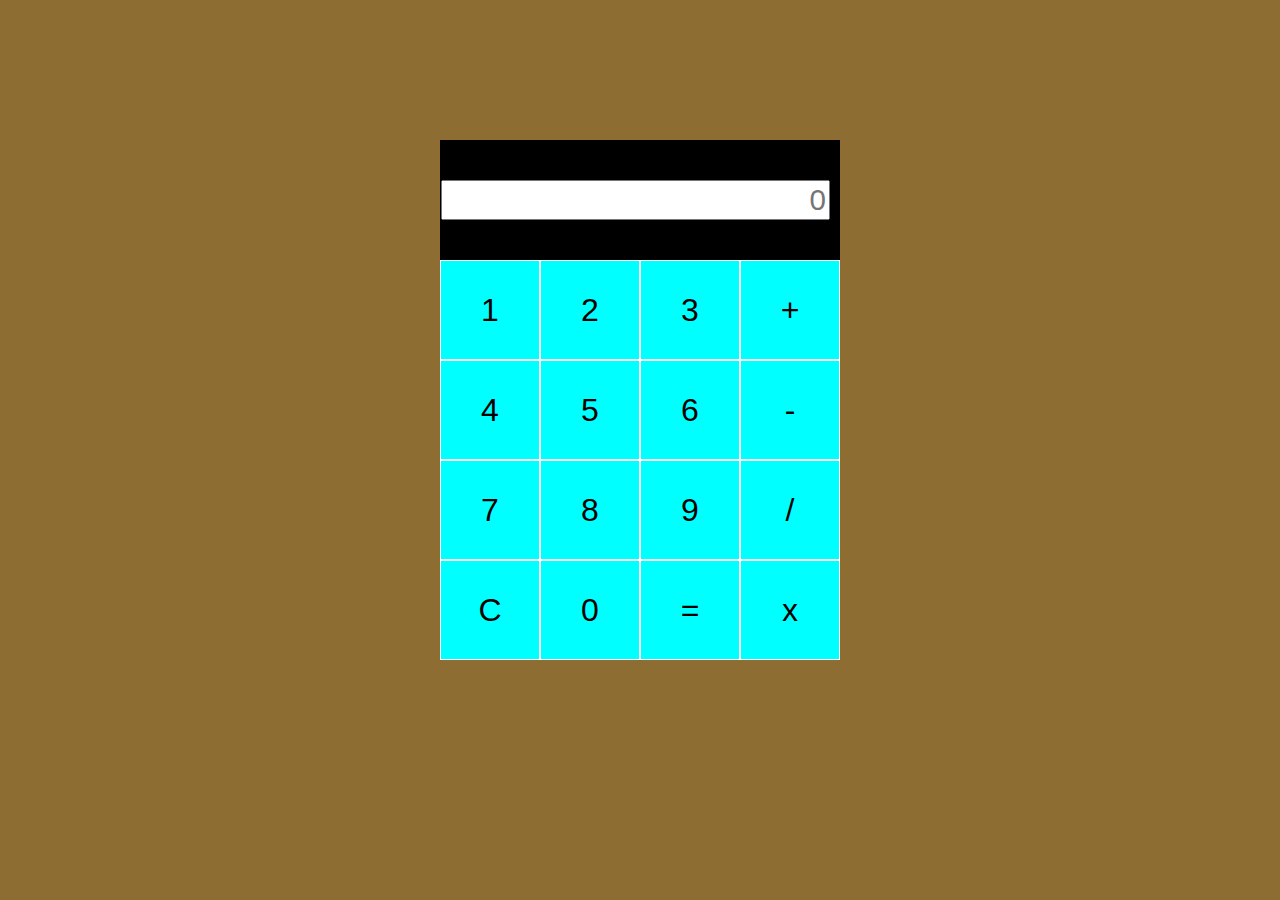
<file: index.html>
<!DOCTYPE html>
<html lang="en">
<head>


    <meta charset="utf-8">
    <title>Calculadora</title>
    <meta name="viewport" content="width=device-width, initial-scale=1">
    <link rel="stylesheet" href="estiloscalc.css">



</head>
<body>

    <div class="calculadora-grilla">
            <div class="output">
                <input class="display" type="text" id="result" placeholder="0">  
            </div>
            <button name="data-number"> 1 </button>
            <button name="data-number"> 2 </button>
            <button name="data-number"> 3 </button>
            <button name="data-opera"> + </button>
            <button name="data-number"> 4 </button>
            <button name="data-number"> 5 </button>
            <button name="data-number"> 6 </button>
            <button name="data-opera"> - </button> 
            <button name="data-number"> 7 </button>
            <button name="data-number"> 8 </button>
            <button name="data-number"> 9 </button>
            <button name="data-opera"> / </button> 
            <button name="data-delete"> C </button>
            <button name="data-number"> 0 </button>
            <button name="data-igual"> = </button>
            <button name="data-opera"> x </button>
            
    </div>


    <script src="calc.js"></script>

</body>
</html>
</file>
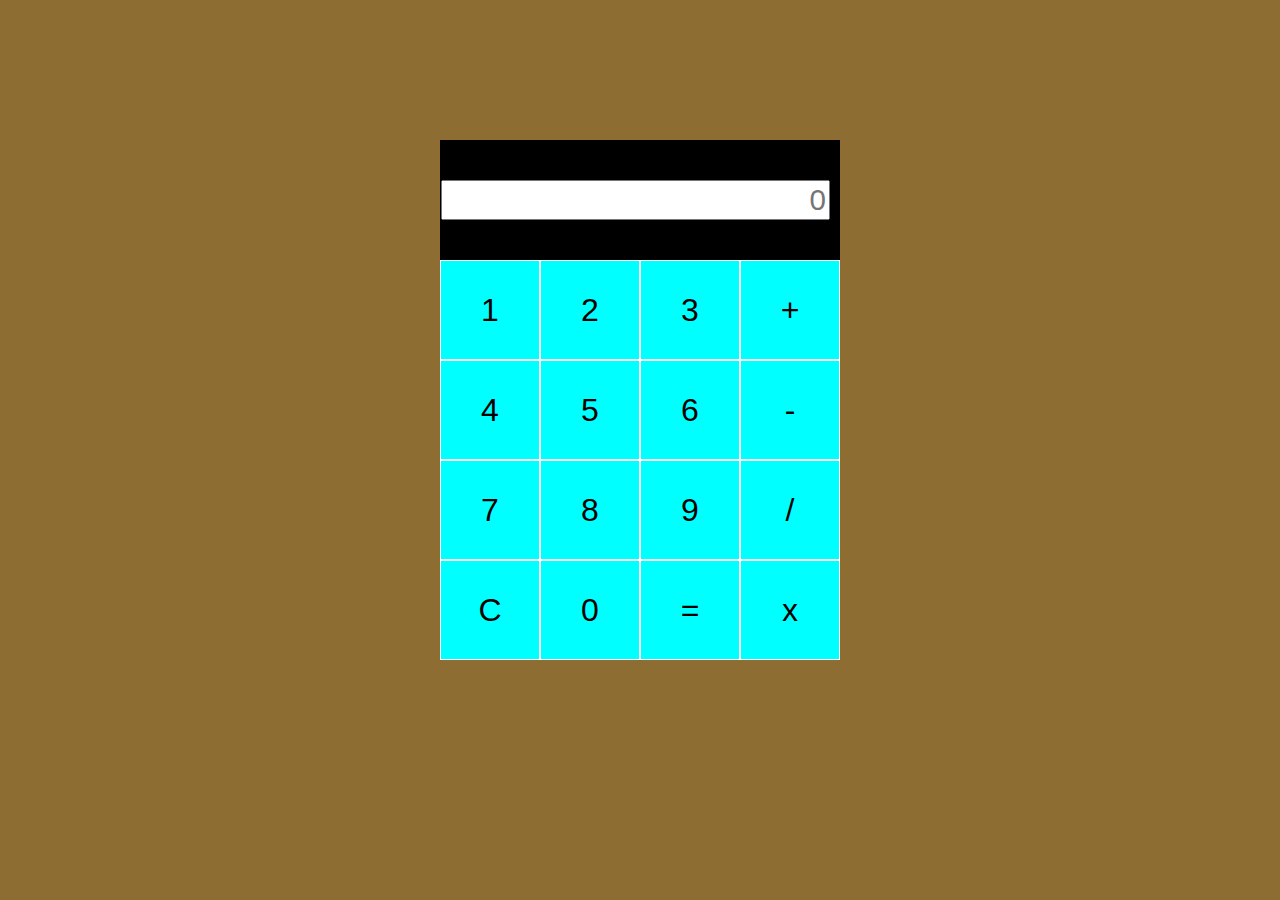
<file: calculadora.html>
<!DOCTYPE html>
<html lang="en">
<head>


    <meta charset="utf-8">
    <title>Calculadora</title>
    <meta name="viewport" content="width=device-width, initial-scale=1">
    <link rel="stylesheet" href="estiloscalc.css">



</head>
<body>

    <div class="calculadora-grilla">
            <div class="output">
                <input class="display" type="text" id="result" placeholder="0">  
            </div>
            <button name="data-number"> 1 </button>
            <button name="data-number"> 2 </button>
            <button name="data-number"> 3 </button>
            <button name="data-opera"> + </button>
            <button name="data-number"> 4 </button>
            <button name="data-number"> 5 </button>
            <button name="data-number"> 6 </button>
            <button name="data-opera"> - </button> 
            <button name="data-number"> 7 </button>
            <button name="data-number"> 8 </button>
            <button name="data-number"> 9 </button>
            <button name="data-opera"> / </button> 
            <button name="data-delete"> C </button>
            <button name="data-number"> 0 </button>
            <button name="data-igual"> = </button>
            <button name="data-opera"> x </button>
            
    </div>


    <script src="calc.js"></script>

</body>
</html>
</file>
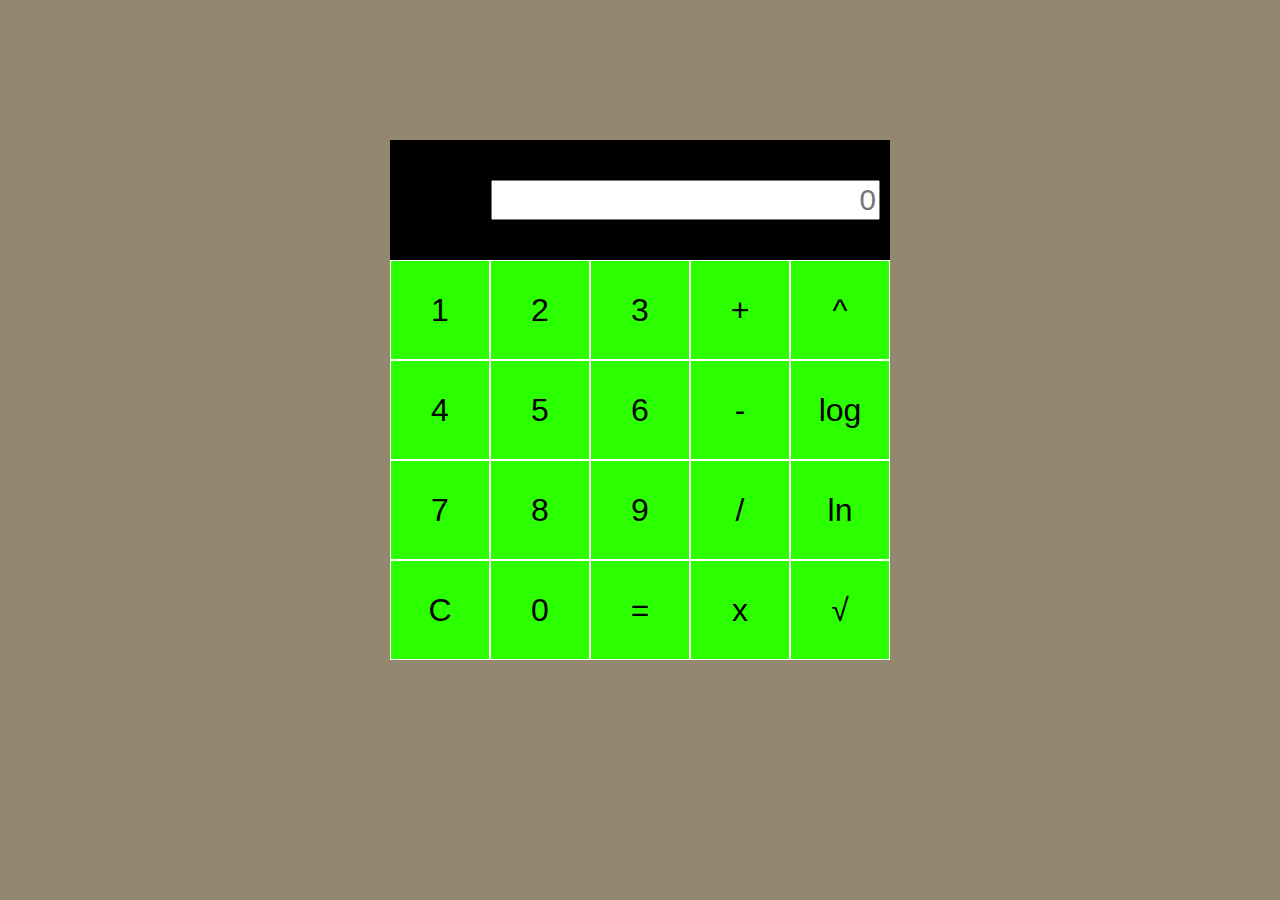
<file: calculadoraCientifica.html>
<!DOCTYPE html>
<html lang="en">
<head>


    <meta charset="utf-8">
    <title>Calculadora cientifica</title>
    <meta name="viewport" content="width=device-width, initial-scale=1">
    <link rel="stylesheet" href="estiloscalcCientifica.css">



</head>
<body>

    <div class="calculadora-grilla">
            <div class="output">
                <input class="display" type="text" id="result" placeholder="0">  
            </div>
            <button name="data-number"> 1 </button>
            <button name="data-number"> 2 </button>
            <button name="data-number"> 3 </button>
            <button name="data-opera"> + </button>
            <button name="data-opera"> ^ </button>  
            <button name="data-number"> 4 </button>
            <button name="data-number"> 5 </button>
            <button name="data-number"> 6 </button>
            <button name="data-opera"> - </button> 
            <button name="data-opera"> log </button> 
            <button name="data-number"> 7 </button>
            <button name="data-number"> 8 </button>
            <button name="data-number"> 9 </button>
            <button name="data-opera"> / </button> 
            <button name="data-opera"> ln </button> 
            <button name="data-delete"> C </button>
            <button name="data-number"> 0 </button>
            <button name="data-igual"> = </button>
            <button name="data-opera"> x </button>
            <button name="data-opera"> √ </button> 
    </div>


    <script src="calcCientifica.js"></script>

</body>
</html>
</file>
<file: estiloscalc.css>
body{
    padding: 0;
    margin: 0;
    background: rgb(141, 109, 50);
}

.calculadora-grilla{
    display: grid;
    justify-content: center;
    align-content: center;
    min-height: 100vh;
    grid-template-columns: repeat(4, 100px);
    grid-template-rows: minmax(120px, auto) repeat(5, 100px);
}

.calculadora-grilla > button{
    cursor: pointer;
    font-size: 2rem;
    outline: none;
    border: 1px solid white;
    background-color: aqua;
}

.output{
    grid-column: 1 / -1;
    display: flex;
    padding: 10px;
    flex-direction: column;
    align-items: flex-end;
    word-wrap: break-word;
    word-break: break-all;
    justify-content: space-around;
    background-color: black;
}

.output .display{
    color:black;
    font-size: 1.85rem;
    text-align: right;
}

.calculadora-grilla > button:hover{
    background-color: white;
}
</file>
<file: estiloscalcCientifica.css>
body{
    padding: 0;
    margin: 0;
    background: rgb(148, 135, 112);
}

.calculadora-grilla{
    display: grid;
    justify-content: center;
    align-content: center;
    min-height: 100vh;
    grid-template-columns: repeat(5, 100px);
    grid-template-rows: minmax(120px, auto) repeat(5, 100px);
}

.calculadora-grilla > button{
    cursor: pointer;
    font-size: 2rem;
    outline: none;
    border: 1px solid white;
    background-color: rgb(43, 255, 0);
}

.output{
    grid-column: 1 / -1;
    display: flex;
    padding: 10px;
    flex-direction: column;
    align-items: flex-end;
    word-wrap: break-word;
    word-break: break-all;
    justify-content: space-around;
    background-color: black;
}

.output .display{
    color:black;
    font-size: 1.85rem;
    text-align: right;
}

.calculadora-grilla > button:hover{
    background-color: white;
}
</file>
